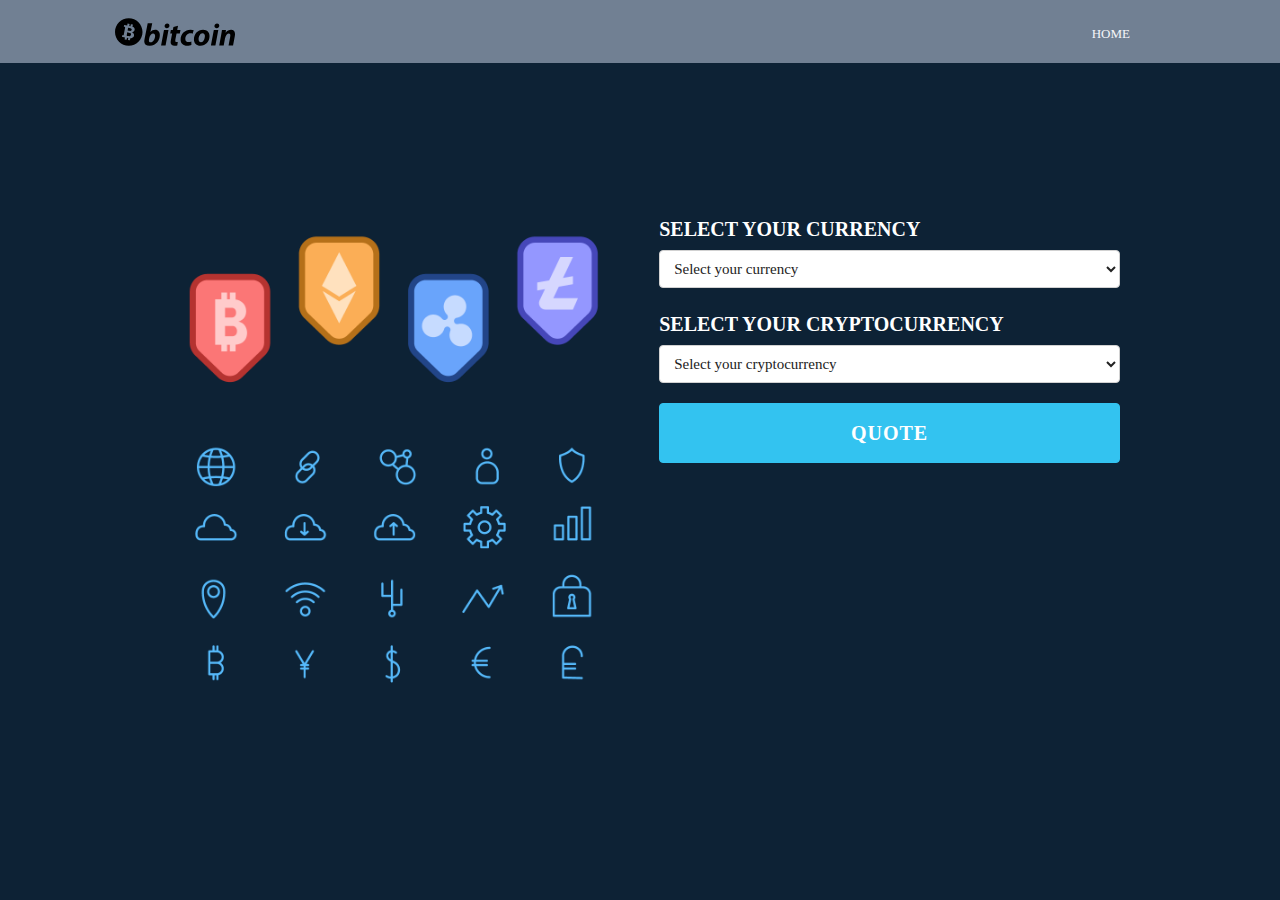
<file: calculator.html>
<!DOCTYPE html>
<html lang="en">
  <head>
    <meta charset="UTF-8" />
    <meta http-equiv="X-UA-Compatible" content="IE=edge" />
    <meta name="viewport" content="width=device-width, initial-scale=1.0" />
    <link rel="stylesheet" href="css/skeleton.css" />
    <link rel="stylesheet" href="css/normalize.css" />
    <link rel="stylesheet" href="css/app.css" />
    <title>Document</title>
  </head>
  <body>
    <header class="header">
      <div class="navigation">
       <a href="index.html"> <div class="logo"></div></a>
        <nav class="nav-bar">
          <ul>
            <a id="link1" href="index.html">
              <li id="list1">HOME</li>
              <div class="hide" id="image1"></div>
            </a>
            
          </ul>
        </nav>
      </div>
    <div class="container">
      <div class="row">
        <div class="one-half column">
          <img src="img/cryptomonedas.png" />
        </div>
        <div class="one-half column">
          <form id="formulario">
            <div class="row">
              <label>SELECT YOUR CURRENCY</label>
              <select class="u-full-width" id="moneda" name="moneda">
                <option value="" selected disabled>Select your currency</option>
                <option value="USD">USD Dollar</option>
                <option value="GBP">Pounds</option>
                <option value="EUR">Euro</option>
                <option value="MXN">Mexican Peso</option>
                <option value="PERU">Peruvian New Sol</option>
                <option value="ARG">Argentine Peso</option>
              </select>
            </div>

            <div class="row">
              <div>
                <label>SELECT YOUR CRYPTOCURRENCY</label>
                <select
                  class="u-full-width"
                  id="criptomonedas"
                  name="criptomoneda"
                >
                  <option value="" selected disabled>
                    Select your cryptocurrency
                  </option>
                </select>
              </div>
            </div>
            <input
              class="button-primary u-full-width"
              type="submit"
              value="QUOTE"
            />

            <div id="resultado" class="resultado"></div>
          </form>
        </div>
      </div>
    </div>

    <script src="js/app.js"></script>
  </body>
</html>
</file>
<file: css/skeleton.css>
/*
* Skeleton V2.0.4
* Copyright 2014, Dave Gamache
* www.getskeleton.com
* Free to use under the MIT license.
* http://www.opensource.org/licenses/mit-license.php
* 12/29/2014
*/


/* Table of contents
––––––––––––––––––––––––––––––––––––––––––––––––––
- Grid
- Base Styles
- Typography
- Links
- Buttons
- Forms
- Lists
- Code
- Tables
- Spacing
- Utilities
- Clearing
- Media Queries
*/


/* Grid
–––––––––––––––––––––––––––––––––––––––––––––––––– */
.container {
  position: relative;
  width: 100%;
  max-width: 960px;
  margin: 0 auto;
  padding: 0 20px;
  box-sizing: border-box; }
.column,
.columns {
  width: 100%;
  float: left;
  box-sizing: border-box; }

/* For devices larger than 400px */
@media (min-width: 400px) {
  .container {
    width: 85%;
    padding: 0; }
}

/* For devices larger than 550px */
@media (min-width: 550px) {
  .container {
    width: 80%; }
  .column,
  .columns {
    margin-left: 4%; }
  .column:first-child,
  .columns:first-child {
    margin-left: 0; }

  .one.column,
  .one.columns                    { width: 4.66666666667%; }
  .two.columns                    { width: 13.3333333333%; }
  .three.columns                  { width: 22%;            }
  .four.columns                   { width: 30.6666666667%; }
  .five.columns                   { width: 39.3333333333%; }
  .six.columns                    { width: 48%;            }
  .seven.columns                  { width: 56.6666666667%; }
  .eight.columns                  { width: 65.3333333333%; }
  .nine.columns                   { width: 74.0%;          }
  .ten.columns                    { width: 82.6666666667%; }
  .eleven.columns                 { width: 91.3333333333%; }
  .twelve.columns                 { width: 100%; margin-left: 0; }

  .one-third.column               { width: 30.6666666667%; }
  .two-thirds.column              { width: 65.3333333333%; }

  .one-half.column                { width: 48%; }

  /* Offsets */
  .offset-by-one.column,
  .offset-by-one.columns          { margin-left: 8.66666666667%; }
  .offset-by-two.column,
  .offset-by-two.columns          { margin-left: 17.3333333333%; }
  .offset-by-three.column,
  .offset-by-three.columns        { margin-left: 26%;            }
  .offset-by-four.column,
  .offset-by-four.columns         { margin-left: 34.6666666667%; }
  .offset-by-five.column,
  .offset-by-five.columns         { margin-left: 43.3333333333%; }
  .offset-by-six.column,
  .offset-by-six.columns          { margin-left: 52%;            }
  .offset-by-seven.column,
  .offset-by-seven.columns        { margin-left: 60.6666666667%; }
  .offset-by-eight.column,
  .offset-by-eight.columns        { margin-left: 69.3333333333%; }
  .offset-by-nine.column,
  .offset-by-nine.columns         { margin-left: 78.0%;          }
  .offset-by-ten.column,
  .offset-by-ten.columns          { margin-left: 86.6666666667%; }
  .offset-by-eleven.column,
  .offset-by-eleven.columns       { margin-left: 95.3333333333%; }

  .offset-by-one-third.column,
  .offset-by-one-third.columns    { margin-left: 34.6666666667%; }
  .offset-by-two-thirds.column,
  .offset-by-two-thirds.columns   { margin-left: 69.3333333333%; }

  .offset-by-one-half.column,
  .offset-by-one-half.columns     { margin-left: 52%; }

}


/* Base Styles
–––––––––––––––––––––––––––––––––––––––––––––––––– */
/* NOTE
html is set to 62.5% so that all the REM measurements throughout Skeleton
are based on 10px sizing. So basically 1.5rem = 15px :) */
html {
  font-size: 62.5%; }
body {
  font-size: 1.5em; /* currently ems cause chrome bug misinterpreting rems on body element */
  line-height: 1.6;
  font-weight: 400;
  font-family: "Raleway", "HelveticaNeue", "Helvetica Neue", Helvetica, Arial, sans-serif;
  color: #222; }


/* Typography
–––––––––––––––––––––––––––––––––––––––––––––––––– */
h1, h2, h3, h4, h5, h6 {
  margin-top: 0;
  margin-bottom: 2rem;
  font-weight: 300; }
h1 { font-size: 4.0rem; line-height: 1.2;  letter-spacing: -.1rem;}
h2 { font-size: 3.6rem; line-height: 1.25; letter-spacing: -.1rem; }
h3 { font-size: 3.0rem; line-height: 1.3;  letter-spacing: -.1rem; }
h4 { font-size: 2.4rem; line-height: 1.35; letter-spacing: -.08rem; }
h5 { font-size: 1.8rem; line-height: 1.5;  letter-spacing: -.05rem; }
h6 { font-size: 1.5rem; line-height: 1.6;  letter-spacing: 0; }

/* Larger than phablet */
@media (min-width: 550px) {
  h1 { font-size: 5.0rem; }
  h2 { font-size: 4.2rem; }
  h3 { font-size: 3.6rem; }
  h4 { font-size: 3.0rem; }
  h5 { font-size: 2.4rem; }
  h6 { font-size: 1.5rem; }
}

p {
  margin-top: 0; }


/* Links
–––––––––––––––––––––––––––––––––––––––––––––––––– */
a {
  color: #1EAEDB; }
a:hover {
  color: #0FA0CE; }


/* Buttons
–––––––––––––––––––––––––––––––––––––––––––––––––– */
.button,
button,
input[type="submit"],
input[type="reset"],
input[type="button"] {
  display: inline-block;
  height: 38px;
  padding: 0 30px;
  color: #555;
  text-align: center;
  font-size: 11px;
  font-weight: 600;
  line-height: 38px;
  letter-spacing: .1rem;
  text-transform: uppercase;
  text-decoration: none;
  white-space: nowrap;
  background-color: transparent;
  border-radius: 4px;
  border: 1px solid #bbb;
  cursor: pointer;
  box-sizing: border-box; }
.button:hover,
button:hover,
input[type="submit"]:hover,
input[type="reset"]:hover,
input[type="button"]:hover,
.button:focus,
button:focus,
input[type="submit"]:focus,
input[type="reset"]:focus,
input[type="button"]:focus {
  color: #333;
  border-color: #888;
  outline: 0; }
.button.button-primary,
button.button-primary,
input[type="submit"].button-primary,
input[type="reset"].button-primary,
input[type="button"].button-primary {
  color: #FFF;
  background-color: #33C3F0;
  border-color: #33C3F0; }
.button.button-primary:hover,
button.button-primary:hover,
input[type="submit"].button-primary:hover,
input[type="reset"].button-primary:hover,
input[type="button"].button-primary:hover,
.button.button-primary:focus,
button.button-primary:focus,
input[type="submit"].button-primary:focus,
input[type="reset"].button-primary:focus,
input[type="button"].button-primary:focus {
  color: #FFF;
  background-color: #1EAEDB;
  border-color: #1EAEDB; }


/* Forms
–––––––––––––––––––––––––––––––––––––––––––––––––– */
input[type="email"],
input[type="number"],
input[type="search"],
input[type="text"],
input[type="tel"],
input[type="url"],
input[type="password"],
textarea,
select {
  height: 38px;
  padding: 6px 10px; /* The 6px vertically centers text on FF, ignored by Webkit */
  background-color: #fff;
  border: 1px solid #D1D1D1;
  border-radius: 4px;
  box-shadow: none;
  box-sizing: border-box; }
/* Removes awkward default styles on some inputs for iOS */
input[type="email"],
input[type="number"],
input[type="search"],
input[type="text"],
input[type="tel"],
input[type="url"],
input[type="password"],
textarea {
  -webkit-appearance: none;
     -moz-appearance: none;
          appearance: none; }
textarea {
  min-height: 65px;
  padding-top: 6px;
  padding-bottom: 6px; }
input[type="email"]:focus,
input[type="number"]:focus,
input[type="search"]:focus,
input[type="text"]:focus,
input[type="tel"]:focus,
input[type="url"]:focus,
input[type="password"]:focus,
textarea:focus,
select:focus {
  border: 1px solid #33C3F0;
  outline: 0; }
label,
legend {
  display: block;
  margin-bottom: .5rem;
  font-weight: 600; }
fieldset {
  padding: 0;
  border-width: 0; }
input[type="checkbox"],
input[type="radio"] {
  display: inline; }
label > .label-body {
  display: inline-block;
  margin-left: .5rem;
  font-weight: normal; }


/* Lists
–––––––––––––––––––––––––––––––––––––––––––––––––– */
ul {
  list-style: circle inside; }
ol {
  list-style: decimal inside; }
ol, ul {
  padding-left: 0;
  margin-top: 0; }
ul ul,
ul ol,
ol ol,
ol ul {
  margin: 1.5rem 0 1.5rem 3rem;
  font-size: 90%; }
li {
  margin-bottom: 1rem; }


/* Code
–––––––––––––––––––––––––––––––––––––––––––––––––– */
code {
  padding: .2rem .5rem;
  margin: 0 .2rem;
  font-size: 90%;
  white-space: nowrap;
  background: #F1F1F1;
  border: 1px solid #E1E1E1;
  border-radius: 4px; }
pre > code {
  display: block;
  padding: 1rem 1.5rem;
  white-space: pre; }


/* Tables
–––––––––––––––––––––––––––––––––––––––––––––––––– */
th,
td {
  padding: 12px 15px;
  text-align: left;
  border-bottom: 1px solid #E1E1E1; }
th:first-child,
td:first-child {
  padding-left: 0; }
th:last-child,
td:last-child {
  padding-right: 0; }


/* Spacing
–––––––––––––––––––––––––––––––––––––––––––––––––– */
button,
.button {
  margin-bottom: 1rem; }
input,
textarea,
select,
fieldset {
  margin-bottom: 1.5rem; }
pre,
blockquote,
dl,
figure,
table,
p,
ul,
ol,
form {
  margin-bottom: 2.5rem; }


/* Utilities
–––––––––––––––––––––––––––––––––––––––––––––––––– */
.u-full-width {
  width: 100%;
  box-sizing: border-box; }
.u-max-full-width {
  max-width: 100%;
  box-sizing: border-box; }
.u-pull-right {
  float: right; }
.u-pull-left {
  float: left; }


/* Misc
–––––––––––––––––––––––––––––––––––––––––––––––––– */
hr {
  margin-top: 3rem;
  margin-bottom: 3.5rem;
  border-width: 0;
  border-top: 1px solid #E1E1E1; }


/* Clearing
–––––––––––––––––––––––––––––––––––––––––––––––––– */

/* Self Clearing Goodness */
.container:after,
.row:after,
.u-cf {
  content: "";
  display: table;
  clear: both; }


/* Media Queries
–––––––––––––––––––––––––––––––––––––––––––––––––– */
/*
Note: The best way to structure the use of media queries is to create the queries
near the relevant code. For example, if you wanted to change the styles for buttons
on small devices, paste the mobile query code up in the buttons section and style it
there.
*/


/* Larger than mobile */
@media (min-width: 400px) {}

/* Larger than phablet (also point when grid becomes active) */
@media (min-width: 550px) {}

/* Larger than tablet */
@media (min-width: 750px) {}

/* Larger than desktop */
@media (min-width: 1000px) {}

/* Larger than Desktop HD */
@media (min-width: 1200px) {}
</file>
<file: css/app.css>
body {
  background-color: #0d2235;
}
img {
  max-width: 100%;
}

h1 {
  color: white;
  text-align: left;
  font-weight: 700;
  font-size: 50px;
  margin-bottom: 50px;
  margin-top: 80px;
}
h1::after {
  content: "";
  width: 100px;
  height: 6px;
  background-color: #66a2fe;
  display: block;
}
.container img {
  margin-top: 150px;
}

label {
  color: white;
  text-transform: uppercase;
  font-weight: bold;
  font-size: 20px;
  margin-top: 2rem;
}
input[type="submit"] {
  margin-top: 20px;
  font-weight: bold;
  font-size: 20px;
  padding: 10px;
  height: auto;
}
.error {
  background-color: #b7322c;
  padding: 1rem;
  color: white;
  font-size: 18px;
  text-transform: uppercase;
  font-weight: bold;
  text-align: center;
}

.resultado {
  color: white;
}
.resultado h2 {
  font-weight: bold;
  color: white;
}

.resultado p {
  font-size: 18px !important;
}
.resultado p span {
  font-weight: bold;
}
p.precio {
  font-size: 30px !important;
}

@media (min-width: 480px) {
  form {
    margin-top: 150px;
  }
}

.spinner {
  margin: 100px auto 0;
  width: 70px;
  text-align: center;
}

.spinner > div {
  width: 18px;
  height: 18px;
  background-color: white;

  border-radius: 100%;
  display: inline-block;
  -webkit-animation: sk-bouncedelay 1.4s infinite ease-in-out both;
  animation: sk-bouncedelay 1.4s infinite ease-in-out both;
}

.spinner .bounce1 {
  -webkit-animation-delay: -0.32s;
  animation-delay: -0.32s;
}

.spinner .bounce2 {
  -webkit-animation-delay: -0.16s;
  animation-delay: -0.16s;
}

.header {
  height: 100vh;
  width: 100vw;
  /* color: rgb(245, 246, 250); */
  font-family: "Bebas Neue", cursive;
}
.logo {
  background-image: url(../img/bitcoin-logo.svg);
  width: 200px;
  height: 120px;
  background-position: center;
  background-repeat: no-repeat;
  background-size: contain;
}
.navigation {
  background-color: #718093;
  width: 100%;
  height: 7%;
  display: flex;
  justify-content: space-between;
  align-items: center;
}

.logo {
  margin-left: 75px;
}

.nav-bar {
  margin-right: 150px;
  margin-top: 40px;
}
.nav-bar ul {
  display: flex;
  list-style: none;
}
.nav-bar a {
  text-decoration: none;
  color: rgb(245, 246, 250);
}

li {
  padding-left: 20px;
  font-size: 1.3rem;
}

@-webkit-keyframes sk-bouncedelay {
  0%,
  80%,
  100% {
    -webkit-transform: scale(0);
  }
  40% {
    -webkit-transform: scale(1);
  }
}

@keyframes sk-bouncedelay {
  0%,
  80%,
  100% {
    -webkit-transform: scale(0);
    transform: scale(0);
  }
  40% {
    -webkit-transform: scale(1);
    transform: scale(1);
  }
}
</file>
